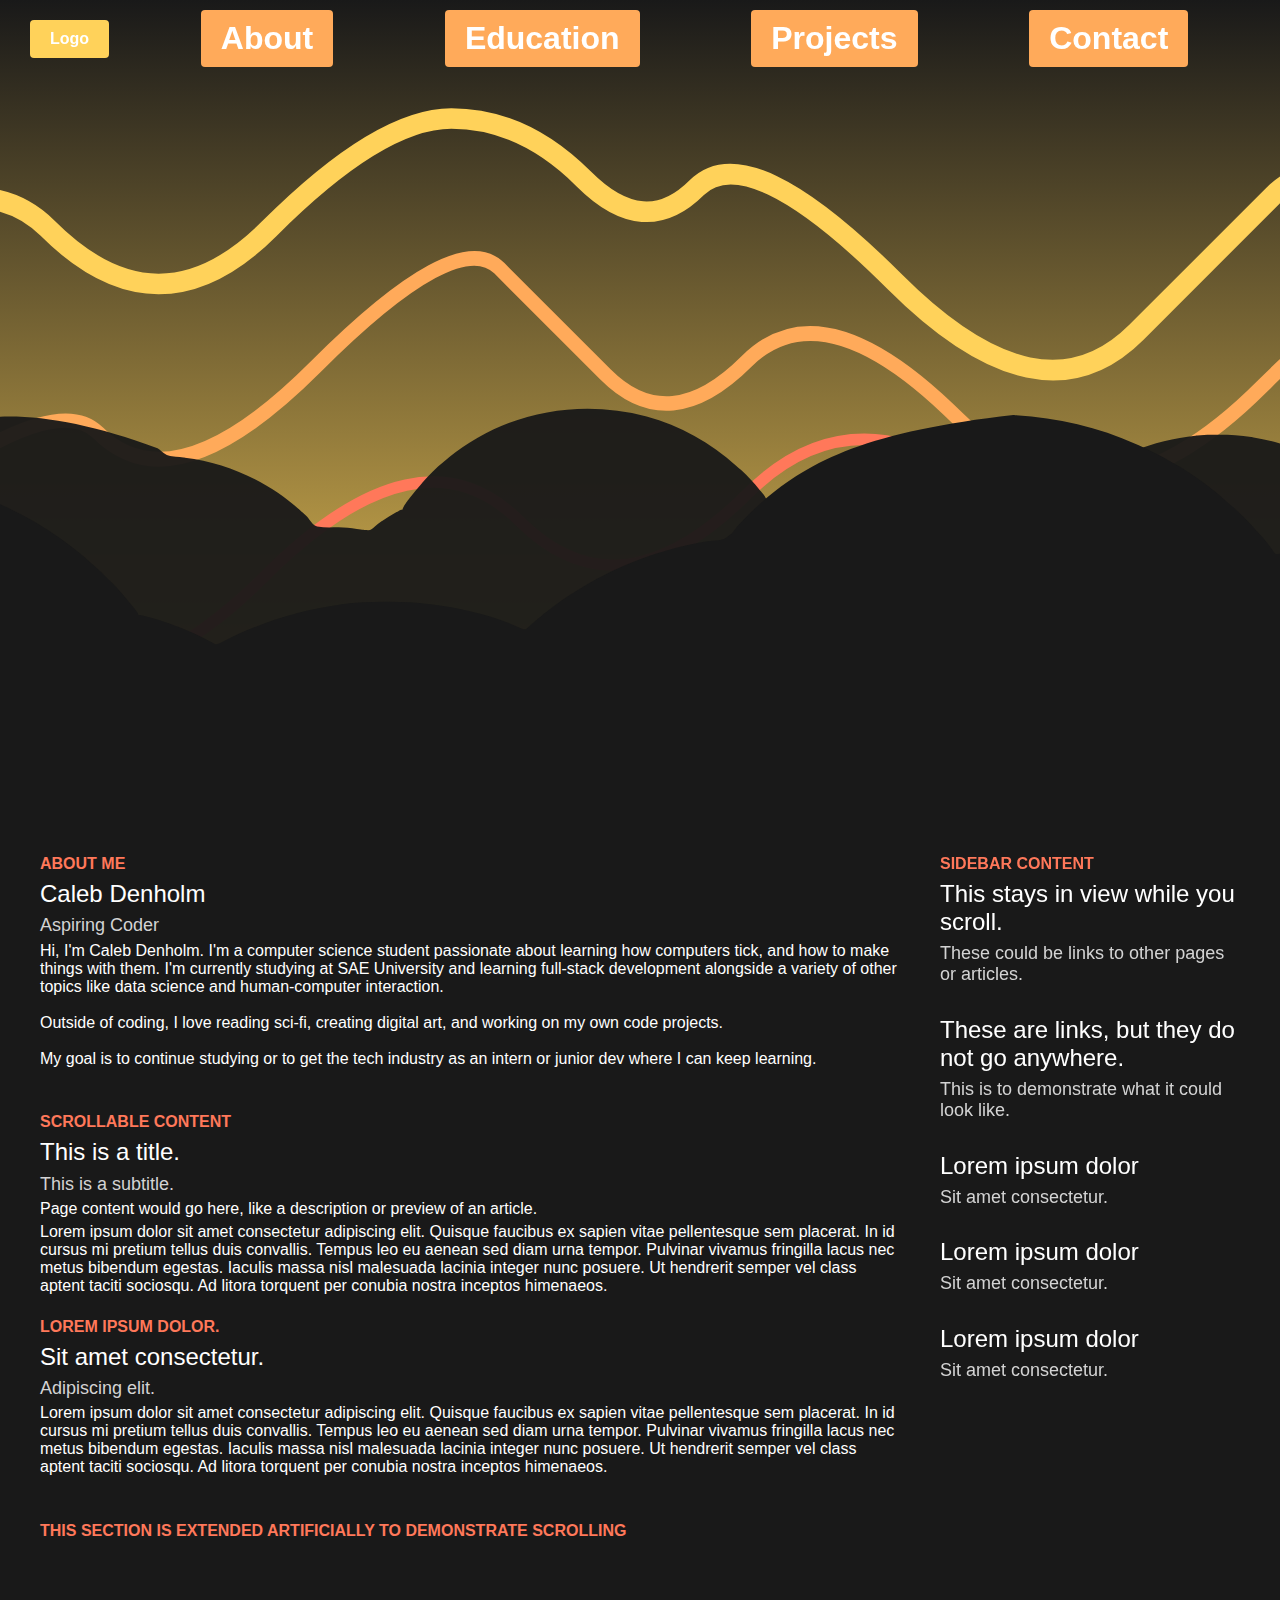
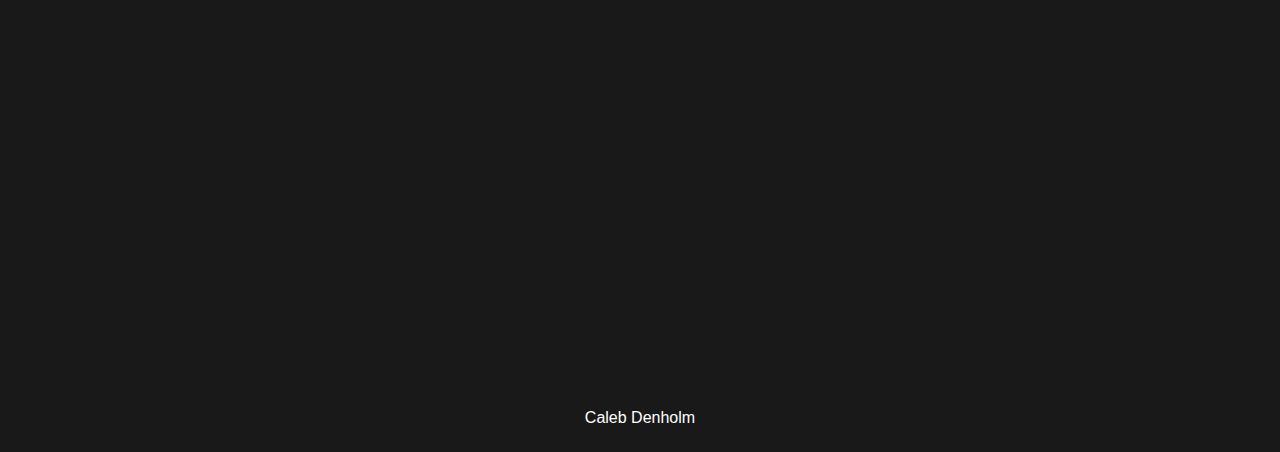
<file: index.html>
<!DOCTYPE html>
<html lang="en"> 

<head>
    <meta charset="UTF-8">
    <meta name="viewport" content="width=device-width, initial-scale=1.0">
    <title>Index</title> <!-- This is the title of the page that appears in the tab bar. -->
    <link rel="stylesheet" href="styles.css"> <!-- This is the link to the stylesheet so the website can pull its rules from it. -->
</head>

<body>
    <nav class="navbar"> 
        <div class="logo">Logo</div>
        <ul> <!-- This is an unordered list with links to other pages. -->
            <li><a href="index.html" class="button">About</a></li>
            <li><a href="education.html" class="button">Education</a></li>
            <li><a href="projects.html" class="button">Projects</a></li>
            <li><a href="contact.html" class="button">Contact</a></li>
        </ul>
    </nav> 

    <header class="hero"> <!-- HEADER SECTION -->
        <div class="svg-header"> <!-- This is the background made for the header -->
            <img src="images/Line3.svg" id="svg3" /> <!-- These are SVGs used for visuals. As SVGs they can be scaled without loss of quality. -->
            <img src="images/Line2.svg" id="svg2" />
            <img src="images/Line1.svg" id="svg1" />
            <img src="images/Bubble2.svg" class=opacity />
            <img src="images/Bubble1.svg" id="svg1" />
        </div>
    </header>

    <main>
        <div class="container">
            <div class="left"> 
                    <h1>ABOUT ME</h1>
                    <h2>Caleb Denholm</h2>
                    <h3>Aspiring Coder</h3>
                    <p>Hi, I'm Caleb Denholm. I'm a computer science student passionate about learning how computers tick, and how to make things with them.
                        I'm currently studying at SAE University and learning full-stack development alongside a variety of other topics like data science and human-computer interaction.
                        <br><br>
                        Outside of coding, I love reading sci-fi, creating digital art, and working on my own code projects.
                        <br><br>
                        My goal is to continue studying or to get the tech industry as an intern or junior dev where I can keep learning.
                    </p>
                    <br><br>
                    <h1>Scrollable content</h1>
                    <h2>This is a title.</h2>
                    <h3>This is a subtitle.</h3>
                    <p>Page content would go here, like a description or preview of an article. 
                    <br>
                    <p>Lorem ipsum dolor sit amet consectetur adipiscing elit. Quisque faucibus ex sapien vitae pellentesque sem placerat. 
                    In id cursus mi pretium tellus duis convallis. Tempus leo eu aenean sed diam urna tempor. 
                    Pulvinar vivamus fringilla lacus nec metus bibendum egestas. Iaculis massa nisl malesuada lacinia integer nunc posuere. 
                    Ut hendrerit semper vel class aptent taciti sociosqu. Ad litora torquent per conubia nostra inceptos himenaeos.
                    <br><br>
                    </p>
                    <h1>Lorem ipsum dolor.</h1>
                    <h2>Sit amet consectetur.</h2>
                    <h3>Adipiscing elit.</h3>
                    <p>Lorem ipsum dolor sit amet consectetur adipiscing elit. Quisque faucibus ex sapien vitae pellentesque sem placerat. 
                    In id cursus mi pretium tellus duis convallis. Tempus leo eu aenean sed diam urna tempor. 
                    Pulvinar vivamus fringilla lacus nec metus bibendum egestas. Iaculis massa nisl malesuada lacinia integer nunc posuere. 
                    Ut hendrerit semper vel class aptent taciti sociosqu. Ad litora torquent per conubia nostra inceptos himenaeos.
                    </p>
                    <br><br>
                    <h1>This section is extended artificially to demonstrate scrolling</h1>
                    <div class=filler></div>
            </div>
            
            <div class="right">
                <h1>SIDEBAR CONTENT</h1>
                <a href="#" class="link">
                    <h2>This stays in view while you scroll.</h2>
                    <h3>These could be links to other pages or articles.</h3>
                </a>
                <br>
                <a href="#" class="link">
                    <h2>These are links, but they do not go anywhere.</h2>
                    <h3>This is to demonstrate what it could look like.</h3>
                </a>
                <br>
                <a href="#" class="link">
                    <h2>Lorem ipsum dolor</h2>
                    <h3>Sit amet consectetur.</h3>
                </a>
                <br>
                <a href="#" class="link">
                    <h2>Lorem ipsum dolor</h2>
                    <h3>Sit amet consectetur.</h3>
                </a>
                <br>
                <a href="#" class="link"><h2>Lorem ipsum dolor</h2>
                <h3>Sit amet consectetur.</h3></a>
            </div>
        </div>

    </main>

    <footer> <!-- FOOTER SECTION -->
        <p>Caleb Denholm</p>
    </footer>
    <script src="script.js"></script> <!-- This is the link to the javascript code so the website can pull its instructions from it. -->
</body>

</html>
</file>
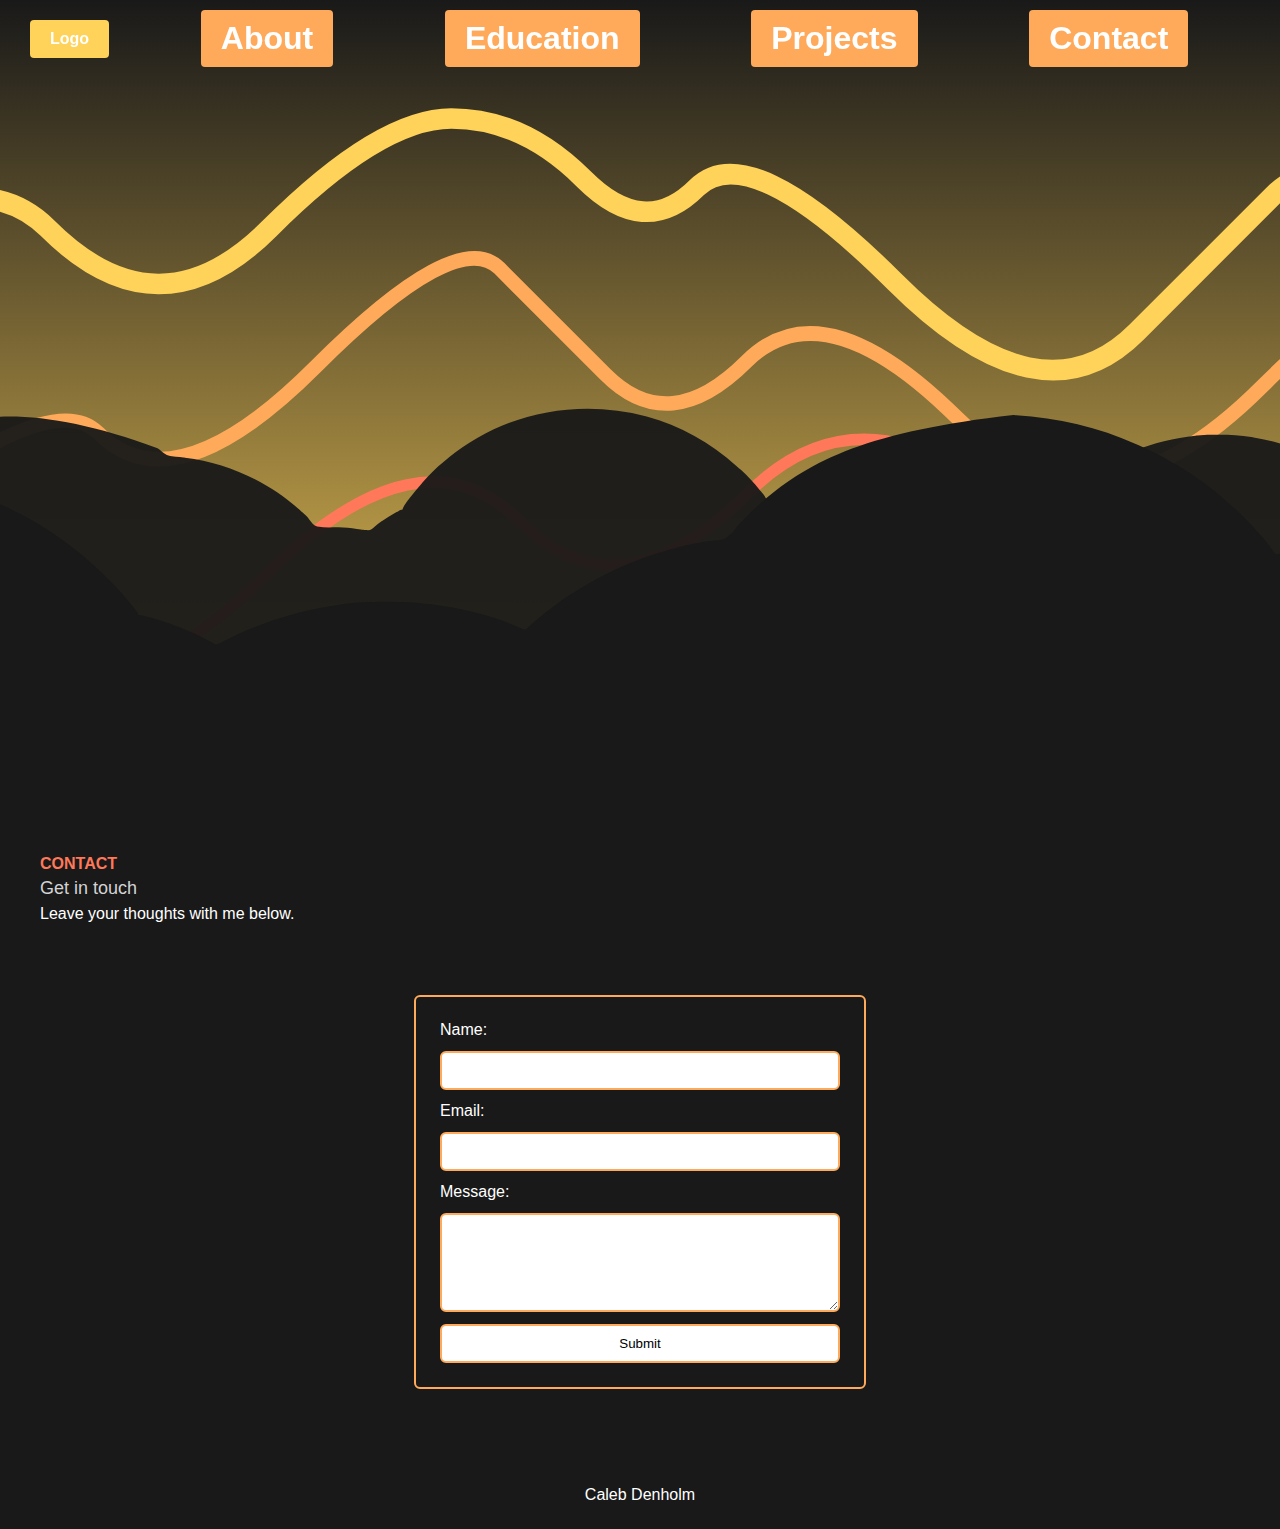
<file: contact.html>
<!DOCTYPE html>
<html lang="en"> 

<head>
    <meta charset="UTF-8">
    <meta name="viewport" content="width=device-width, initial-scale=1.0">
    <title>Contact</title> 
    <link rel="stylesheet" href="styles.css"> 
</head>

<body>
    <nav class="navbar"> 
        <div class="logo">Logo</div>
        <ul> 
            <li><a href="index.html" class="button">About</a></li>
            <li><a href="education.html" class="button">Education</a></li>
            <li><a href="projects.html" class="button">Projects</a></li>
            <li><a href="contact.html" class="button">Contact</a></li>
        </ul>
    </nav> 

    <header class="hero"> <!-- HEADER SECTION -->
        <div class="svg-header">
            <img src="images/Line3.svg" id="svg3" />
            <img src="images/Line2.svg" id="svg2" />
            <img src="images/Line1.svg" id="svg1" />
            <img src="images/Bubble2.svg" class=opacity />
            <img src="images/Bubble1.svg" id="svg1" />

        </div>
    </header>

    <main>
        <div class="container">
            <div class="left">
                    <h1>CONTACT</h1>
                    <h3>Get in touch</h3>
                    <p>Leave your thoughts with me below. 
                    </p>
                    <br><br>
                    <form id="userForm">
                        <label for="name">Name:</label>
                        <input type="text" id="name" name="name" required>
                        <label for="email">Email:</label>
                        <input type="email" id="email" name="email" required>
                        <label for="message">Message:</label>
                        <textarea id="message" name="message" rows="5" required></textarea>
                        
                    <button type="submit">Submit</button>
                    </form>
            </div>
        </div>

    </main>

    <footer> <!-- FOOTER SECTION -->
        <p>Caleb Denholm</p>
    </footer>
    <script src="script.js"></script> 
</body>

</html>
</file>
<file: styles.css>
/*////////////////////////////////////////////////////////
NOTES
//////////////////////////////////////////////////////////

    Colours used on site
    
    #191919 Dark
    #D3D3D3 Light Grey
    #FF785A Orange
    #FFAA5A Light Orange
    #FFD25A Yellow Orange

*/

/*////////////////////////////////////////////////////////
STYLING
////////////////////////////////////////////////////////*/

html, body { /*This section applies to the page as a whole, removing default padding and setting the background colour. */
    margin: 0;
    padding: 0;
    background-color: #191919
}

h1,h2,h3,p{ /*This section applies to headers 1 through 3 and paragraphs, giving it rules for size, font and margins.*/
    line-height: 1.2;
    font: 1px "Fira Sans", sans-serif;
    margin-top: 0.3em;
    margin-bottom: 0.3em;
}

h1{ /*Small, brightly coloured section headers*/
    color: #FF785A;
    font-weight: bold;
    font-size: 16px;
    text-transform: uppercase;
}

h2{ /*White section titles*/
    color: #FFFFFF;
    font-size: 24px
}

h3{ /*Grey section subtitles*/
    color: #D3D3D3;
    font-size: 18px
}

p{ /*Paragraphs*/
    color: #FFFFFF;
    font-size: 16px
}

.uppercase {
    text-transform: uppercase;
}

.link {
    text-decoration: none;
    color: inherit;
}

.link h2 {
    color: #FFFFFF;
    font-size: 24px
}

.link h3 {
    color: #D3D3D3;
    font-size: 18px
}

.link:hover h2, /*When a link with header 2 or 3 is hovered over, it will turn this colour*/
.link:hover h3 {
    color: #FF785A;
}

/*////////////////////////////////////////////////////////
SITE CONTENT
////////////////////////////////////////////////////////*/

body { /*This section defines the body of the page*/
    display: grid; 
    grid-template-areas:
        "header"        /*This section splits the page into 3 main grouops*/
        "main"
        "footer";
    grid-template-columns: 1fr; /*One column, full page width*/
    grid-template-rows: auto 1fr auto;  /*Header and footer grow to fit their content, while the main takes the remaining space.*/
}

header {
    grid-area: header; 
    background: #191919;
    color: #FFFFFF;
    padding: 20px;
    text-align: center;
}

.hero { /* As header, this is the background of the header */ 
    position: relative;
    height: 60vh;
    padding-top: 250px;
    display: flex;
    align-items: center;
    justify-content: center;
    text-align: center;
    overflow: hidden;
    background-color: #191919;
    background: linear-gradient(0deg, #FFD25A, #191919);

}
.hero-text {
    position: absolute;
    top: 150px; /*Distance from the top of the page, roughly above the svgs*/
    z-index: 9;
    color: #FFFFFF;
}

main {
    grid-area: main;
    background: #191919;
    padding: 20px; 
}

footer {
    grid-area: footer; 
    background: #191919;
    color: #FFFFFF;
    padding: 20px; 
    text-align: center;
}

.flex-container {
    flex-direction: column;
    flex: 0 0 auto;
    overflow-y: scroll;
}

.container {
    display: flex;
}

.left {
    flex: 1;
    padding: 20px;
}

.right {
    width: 300px;
    padding: 20px;
    position: sticky;
    top: 60px; /*for sticky*/
    overflow: visible;
    align-self: flex-start;
    }

.photo-container {
    display: inline-block;
    text-align: center;
    margin: 1rem;
}

.photo {
    margin-left: 1rem;
    width: 250px;
    height: auto;
    border: 2px solid #FFAA5A;
    border-radius: 6px;
    object-fit: cover;
}

.caption {
    margin-top: 0.5rem;
    clear: right;
}

.filler { /*Just used to make empty space for demonstration*/
    height: 2000px;
}

/*////////////////////////////////////////////////////////
SVGs
////////////////////////////////////////////////////////*/

.svg-header {
    position: absolute;
    width: 100%;
    height: 100%;
    overflow: hidden;
    top: 0;
    left: 0;
    pointer-events: none;
}

.svg-header img {
    position: absolute;
    width: 100%;
    height: 100%;
    top: 0;
    left: 0;
    object-fit: cover;
}

.svg3 {
    z-index: 5;
}

.svg2 {
    z-index: 4;
}

.svg1 {
    z-index: 3;
}

/*not explicitly an svg but only used for one*/
.opacity {
    opacity: 0.95;
}

/*////////////////////////////////////////////////////////
NAVBAR
////////////////////////////////////////////////////////*/

.navbar {
    position: fixed;
    display: flex;
    flex-direction: row;
    width: 100%;
    align-items: center;
    justify-content: space-between; 
    top: 0;
    color: #FFFFFF;
    padding: 10px 0;
    z-index: 9;
}

.navbar ul {
    list-style: none;
    gap: 20px;
    display: flex;
    flex: 1;
    justify-content: space-evenly;
    margin: 0;
    padding: 0;

    font-size: 200%;
    font: Verdana, sans-serif;
}

.navbar li {
    margin: 0;
}

.navbar a {
    color: #FFFFFF;
    text-decoration: none;
    transition: color 0.3s ease;
}

.navbar a.button {
    display: inline-block;
    padding: 10px 20px;
    background-color: #FFAA5A;
    color: white;
    border-radius: 4px;
    text-decoration: none;
    font-weight: bold;
    font-family: "Fira Sans", sans-serif;
    transition: background-color 0.3s ease;
    cursor: pointer;
    user-select: none;
}

.navbar a.button:active,
.navbar a.button:hover,
.navbar a.button:focus {
    background-color: #FF785A;
}

.logo { /*This is a pretend logo to demonstrate what it would look like if there were one*/
    
    display: inline-block;
    margin-left: 30px;
    padding: 10px 20px;
    background-color: #FFD25A;
    color: white;
    font-weight: bold;
    font-family: "Fira Sans", sans-serif;
    border-radius: 4px;
    user-select: none;
}

/*////////////////////////////////////////////////////////
FORM
////////////////////////////////////////////////////////*/

form {
    display: flex;
    flex-direction: column;
    gap: 12px;
    max-width: 400px;
    margin: 2rem auto;
    padding: 24px;
    border: 2px solid #FFAA5A;
    border-radius: 6px;
    font-family: Verdana, sans-serif;
}

form label {
    display: flex;
    flex-direction: column;
    color: #FFFFFF
}

/* inputs & textarea */
form input,
form textarea {
    padding: 10px;
    border: 2px solid #FFAA5A;
    border-radius: 6px;
    background: #FFFFFF;
    font-family: inherit;
}

/* submit button */
form button {
    padding: 10px;
    border: 2px solid #FFAA5A;
    border-radius: 6px;
    background: #FFFFFF;
    cursor: pointer;
    transition: background 0.2s ease;
}

form button:hover {
    background: #FFAA5A;
}

/*////////////////////////////////////////////////////////
MOBILE
////////////////////////////////////////////////////////*/

/*Navbar*/

    @media (max-width: 768px) { /*When the site display is a certain size (768px), these settings are adopted*/
    .navbar {
        flex-direction: column;
        align-items: center;
        padding: 10px 0;
    }

    .logo {
        margin-bottom: 12px;
        margin-left: 0;

    }

    .navbar ul {
        display: grid;
        grid-template-columns: repeat(2, 140px);
        grid-gap: 12px;
        justify-content: center;
        width: 100%;
        max-width: 320px;
    }

    .navbar li {
        width: auto;
    }

    .navbar a.button {
        width: 140px;
        text-align: center;
        padding: 8px 0;
        font-size: 0.9rem;
    }

    /*Sidebar*/

    .container {
        flex-direction: column;
        align-items: center;
    }

    .left, .right {
        width: 100%;
        max-width: 600px;
        padding: 10px 20px;
    }

    .right {
        position: static;
        top: auto;
        align-self: center;
        margin-top: 20px;
    }

    .filler {
    height: 0px;
    }
}
</file>
